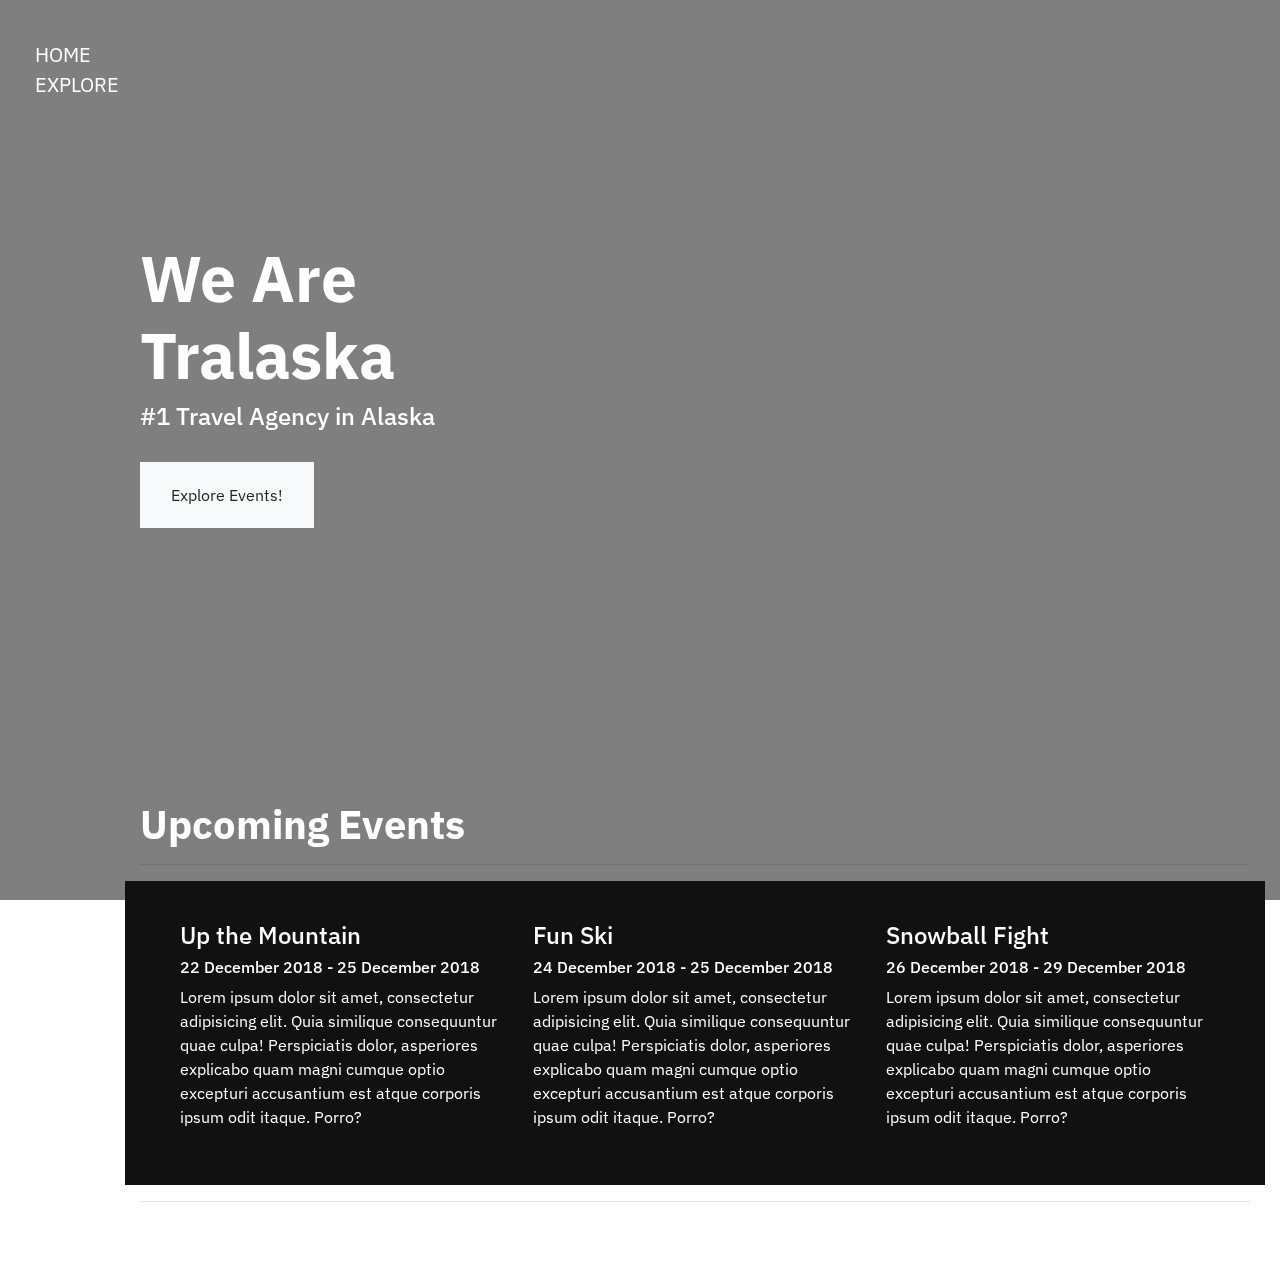
<file: index.html>
<!DOCTYPE html>
<html>

<head>
    <meta charset="utf-8" />
    <meta http-equiv="X-UA-Compatible" content="IE=edge">
    <title>Nabil Ridhwanshah</title>
    <meta name="viewport" content="width=device-width, initial-scale=1">

    <link rel="stylesheet" href="https://cdnjs.cloudflare.com/ajax/libs/twitter-bootstrap/4.1.3/css/bootstrap.css">

    <link rel="stylesheet" href="https://gitcdn.xyz/repo/daneden/animate.css/master/animate.css">

    <link href="https://fonts.googleapis.com/css?family=IBM+Plex+Sans:500,400,700" rel="stylesheet">

    <link rel="stylesheet" href="https://d1azc1qln24ryf.cloudfront.net/114779/Socicon/style-cf.css?9ukd8d">

    <link rel="stylesheet" type="text/css" media="screen" href="main.css" />
    <script src="main.js"></script>
</head>

<body>

    <!-- TODO: NAVBAR -->
    <!-- <nav class="navbar navbar-expand-lg navbar-light">
        <div class="container">
            <a class="navbar-brand" href="#">Navbar</a>

            <ul class="navbar-nav">
                <li class="nav-item active">
                    <a class="nav-link" href="#">Home</a>
                </li>
                <li class="nav-item">
                    <a class="nav-link" href="#">Features</a>
                </li>
                <li class="nav-item">
                    <a class="nav-link" href="#">Pricing</a>
                </li>
                <li class="nav-item">
                    <a class="nav-link disabled" href="#">Disabled</a>
                </li>
            </ul>
        </div>
    </nav> -->

    <!-- overlay for background tint (settings in css) -->
    <div class="overlay"></div>



    <div class="row">

        <div class="col-lg-1">
            <div class="container">
                <ul class="navigation">
                    <li><a href="index.html">HOME</a></li>
                    <li><a href="explore.html">EXPLORE</a></li>
                </ul>
            </div>
        </div>

        <div class="body-wrapper col-lg-11 ">
            <div class="jumbotron animated fadeInUp">
                <div class="container">

                    <h1>We Are <br> Tralaska</h1>
                    <h4>#1 Travel Agency in Alaska</h4>

                    <br>

                    <a href="./explore.html" class="btn btn-light custom-button">Explore Events!</a>

                </div>
            </div>

            <div class="container animated fadeInUp delay-1s">

                <h1>Upcoming Events</h1>
                <hr>

                <!-- start of row -->

                <div class="row custom-row">

                    <div class="col-lg-4">
                        <h4>Up the Mountain</h4>
                        <h6>22 December 2018 - 25 December 2018</h6>
                        <p>Lorem ipsum dolor sit amet, consectetur adipisicing elit. Quia similique consequuntur quae
                            culpa!
                            Perspiciatis dolor, asperiores explicabo quam magni cumque optio excepturi accusantium est
                            atque
                            corporis ipsum odit itaque. Porro?</p>

                    </div>

                    <div class="col-lg-4">
                        <h4>Fun Ski</h4>
                        <h6>24 December 2018 - 25 December 2018</h6>
                        <p>Lorem ipsum dolor sit amet, consectetur adipisicing elit. Quia similique consequuntur quae
                            culpa!
                            Perspiciatis dolor, asperiores explicabo quam magni cumque optio excepturi accusantium est
                            atque
                            corporis ipsum odit itaque. Porro?</p>
                    </div>

                    <div class="col-lg-4">
                        <h4>Snowball Fight</h4>
                        <h6>26 December 2018 - 29 December 2018</h6>
                        <p>Lorem ipsum dolor sit amet, consectetur adipisicing elit. Quia similique consequuntur quae
                            culpa!
                            Perspiciatis dolor, asperiores explicabo quam magni cumque optio excepturi accusantium est
                            atque
                            corporis ipsum odit itaque. Porro?</p>
                    </div>

                </div>

                <!-- end of row -->

                <hr>

            </div>
            <!-- end of container -->

        </div>
        <!-- end of body-wrapper -->
    </div>

    <!-- Footer -->
    <footer class="page-footer">

        <!-- Copyright -->
        <div class="footer-copyright text-center py-3">Another thing by renabil</div>
        <!-- Copyright -->

    </footer>
    <!-- Footer -->

</body>

</html>
</file>
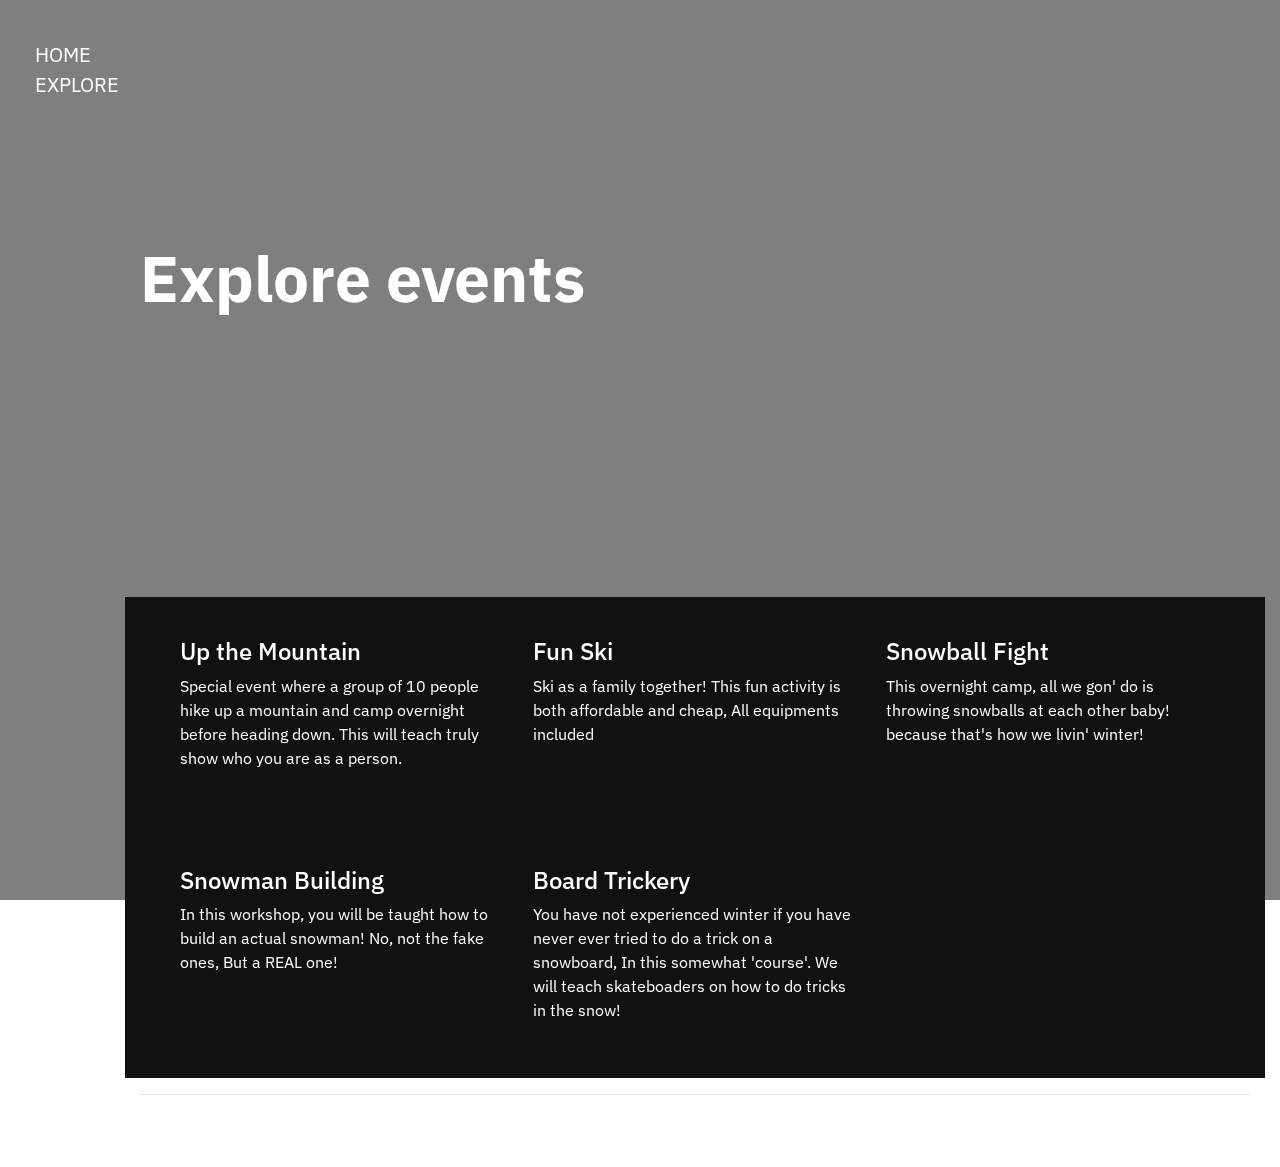
<file: explore.html>
<!DOCTYPE html>
<html>

<head>
    <meta charset="utf-8" />
    <meta http-equiv="X-UA-Compatible" content="IE=edge">
    <title>Nabil Ridhwanshah</title>
    <meta name="viewport" content="width=device-width, initial-scale=1">

    <link rel="stylesheet" href="https://cdnjs.cloudflare.com/ajax/libs/twitter-bootstrap/4.1.3/css/bootstrap.css">

    <link rel="stylesheet" href="https://gitcdn.xyz/repo/daneden/animate.css/master/animate.css">

    <link href="https://fonts.googleapis.com/css?family=IBM+Plex+Sans:500,400,700" rel="stylesheet">

    <link rel="stylesheet" href="https://d1azc1qln24ryf.cloudfront.net/114779/Socicon/style-cf.css?9ukd8d">

    <link rel="stylesheet" type="text/css" media="screen" href="main.css" />
    <script src="main.js"></script>
</head>

<body>

    <!-- TODO: NAVBAR -->
    <!-- <nav class="navbar navbar-expand-lg navbar-light">
        <div class="container">
            <a class="navbar-brand" href="#">Navbar</a>

            <ul class="navbar-nav">
                <li class="nav-item active">
                    <a class="nav-link" href="#">Home</a>
                </li>
                <li class="nav-item">
                    <a class="nav-link" href="#">Features</a>
                </li>
                <li class="nav-item">
                    <a class="nav-link" href="#">Pricing</a>
                </li>
                <li class="nav-item">
                    <a class="nav-link disabled" href="#">Disabled</a>
                </li>
            </ul>
        </div>
    </nav> -->

    <!-- overlay for background tint (settings in css) -->
    <div class="overlay"></div>

    <div class="row">
        <div class="col-lg-1">
            <div class="container">
                <ul class="navigation">
                    <li><a href="index.html">HOME</a></li>
                    <li><a href="explore.html">EXPLORE</a></li>
                </ul>
            </div>
        </div>



        <div class="body-wrapper  col-lg-11">
            <div class="jumbotron animated fadeInUp">
                <div class="container">

                    <h1>Explore events</h1>
                </div>
            </div>

            <div class="container animated fadeInUp delay-1s">

                <!-- start of row -->
                <div class="row custom-row">

                    <div class="col-lg-4">
                        <h4>Up the Mountain</h4>
                        <p>Special event where a group of 10 people hike up a mountain and camp overnight before
                            heading
                            down. This will teach truly show who you are as a person. </p>

                    </div>

                    <div class="col-lg-4">
                        <h4>Fun Ski</h4>
                        <p>Ski as a family together! This fun activity is both affordable and cheap, All equipments
                            included</p>
                    </div>

                    <div class="col-lg-4">
                        <h4>Snowball Fight</h4>
                        <p>This overnight camp, all we gon' do is throwing snowballs at each other baby! because that's
                            how
                            we livin' winter!</p>
                    </div>

                </div>

                <!-- end of row -->

                <!-- start of row -->
                <div class="row custom-row">

                    <div class="col-lg-4">
                        <h4>Snowman Building</h4>
                        <p>In this workshop, you will be taught how to build an actual snowman! No, not the fake ones,
                            But a REAL one!</p>

                    </div>

                    <div class="col-lg-4">
                        <h4>Board Trickery</h4>
                        <p>You have not experienced winter if you have never ever tried to do a trick on a snowboard,
                            In this somewhat 'course'. We will teach skateboaders on how to do tricks in the snow!</p>
                    </div>

                </div>

                <!-- end of row -->

                <hr>

            </div>
            <!-- end of container -->

        </div>
    </div>

    <!-- Footer -->
    <footer class="page-footer">

        <!-- Copyright -->
        <div class="footer-copyright text-center py-3">Another thing by renabil</div>
        <!-- Copyright -->

    </footer>
    <!-- Footer -->

</body>

</html>
</file>
<file: main.css>
body {
    background: url('https://images.unsplash.com/photo-1545231089-9b467acbb9a2?ixlib=rb-1.2.1&ixid=eyJhcHBfaWQiOjEyMDd9&auto=format&fit=crop&w=1950&q=80');
    color: white;
    background-size: cover;
    font-family: 'IBM Plex Sans', sans-serif;
}

.jumbotron {
    background: rgba(0, 0, 0, 0);
    padding: 15rem 0;
}

.jumbotron h1 {
    font-size: 4rem;
}

h1,
h2,
h3 {
    font-weight: 700;
}

.custom-button {
    border-radius: 0;
    padding: 20px 30px;
}

.custom-row {
    padding: 40px;
    background: #111111;
}

.social-icons a {
    color: white;
    font-size: 50px;
    text-align: center;
}

@media only screen and (max-width: 768px) {
    .jumbotron {
        padding: 10rem 0;
    }
}

.navbar-light {
    background: rgba(0, 0, 0, 0);
}

.navbar-light a {
    color: white !important;
}

.overlay {
    z-index: -1;
    height: 100%;
    width: 100%;
    position: fixed;
    overflow: auto;
    top: 0px;
    left: 0px;
    background: rgba(0, 0, 0, 0.5);
    /*can be anything, of course*/
}

.navigation {
    padding: 40px 20px;
    list-style: none;
    font-size: 20px;
}

.navigation a {
    color: white;
}
</file>
